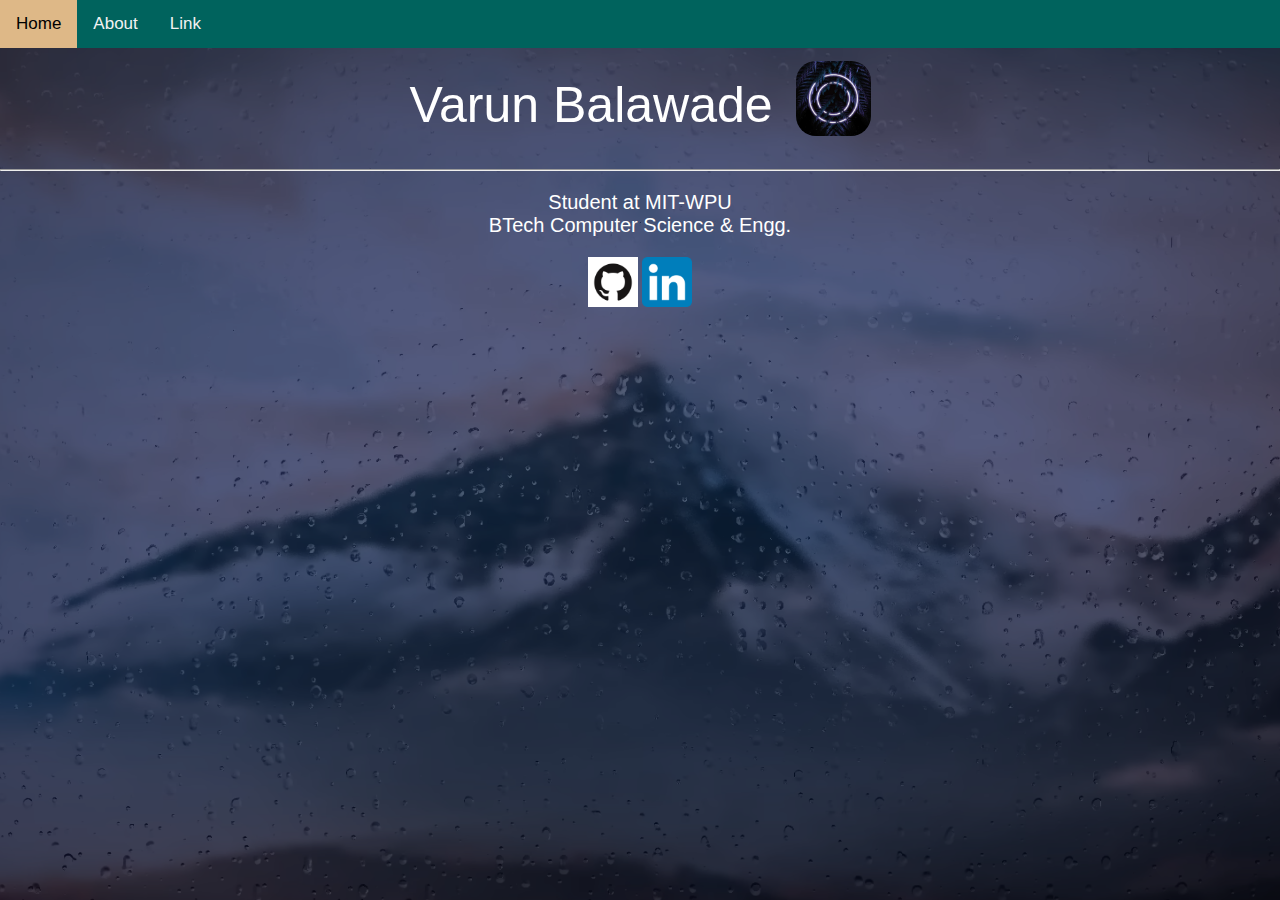
<file: src/index.html>
<!DOCTYPE html>
<html lang="en">
<head>
    <meta charset="UTF-8">
    <meta name="viewport" content="width=device-width, initial-scale=1.0">
    <title>Home - Varun</title>
    <link rel="stylesheet" href="../css/index.css">
</head>

<body>

<div class="background">

    <div class="topnav">
        <a href="#home">Home</a>
        <a href="#about">About</a>
        <a href="#linkExample">Link</a>
    </div>
    
    
    <div class="banner">
        <table align="center">
            <tr>
                <td style="padding-right: 20px;">
                    Varun Balawade
                </td>
                <td>
                    <img src="../img/profilePic.png" alt="Profile Pic" height="75px" width="75px" style="border-radius: 20px;">
                </td>
            </tr>
        </table>
    </div>
    
    <hr>
    <p class="center-text" align="center" style="font-size: 20px; padding-left: 20%; padding-right: 20%;" >
        Student at MIT-WPU <br>
        BTech Computer Science & Engg.
    </p>
    
    <p align="center">
        <a href="https://github.com/varunbw"><img src="../img/githubIcon.png" alt="" height="50px" width="50px"></a>
        <a href="https://www.linkedin.com/in/varun-balawade-5a0b50301/"><img src="../img/linkedinIcon.png" alt="" height="50px" width="50px"></a>
    </p>


</div>
</body>
</html>
</file>
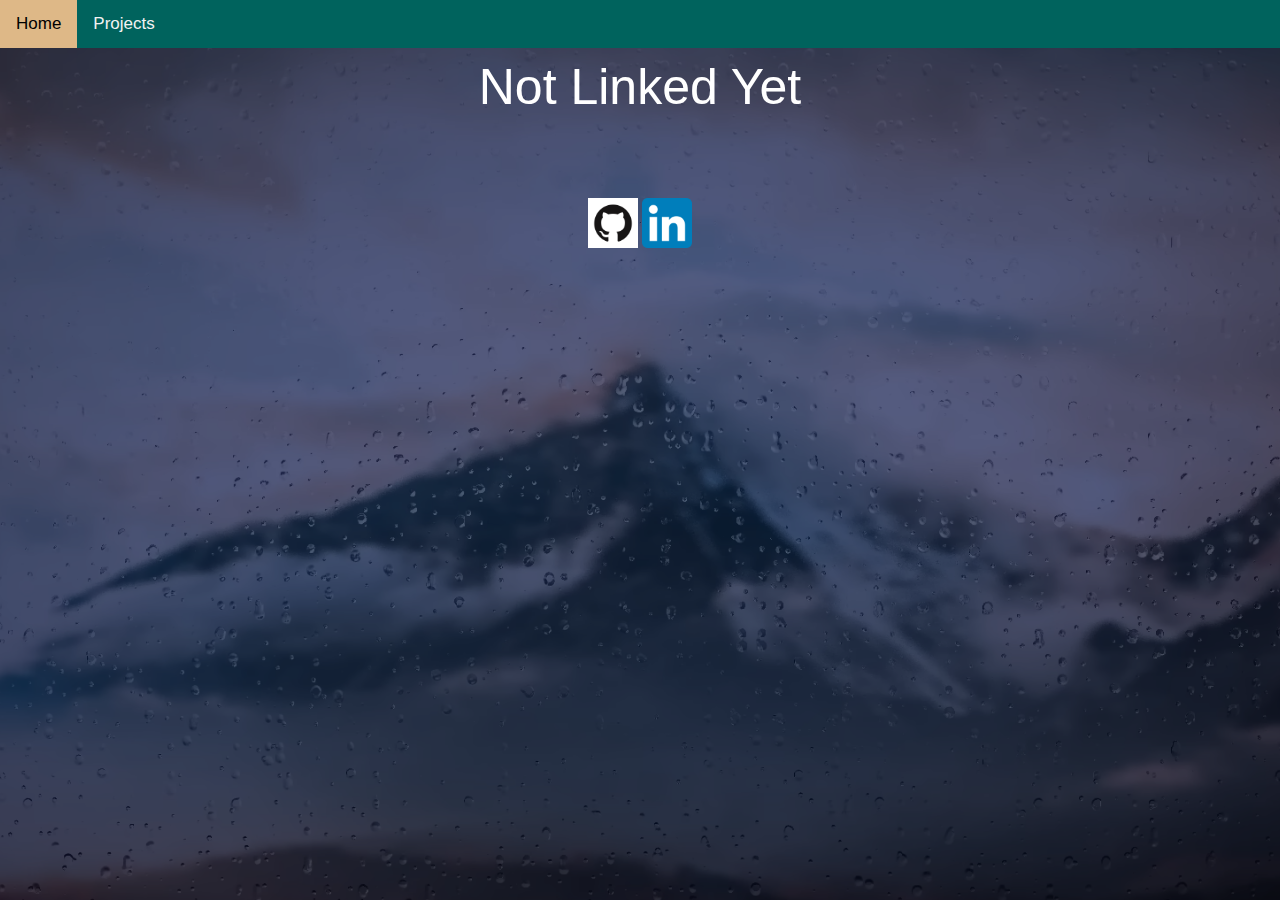
<file: src/notLinked.html>
<!DOCTYPE html>
<html lang="en">
<head>
    <meta charset="UTF-8">
    <meta name="viewport" content="width=device-width, initial-scale=1.0">
    <title>Unlinked</title>
    <link rel="stylesheet" href="../css/index.css">
</head>

<body>

<div class="background">

    <div class="topnav">
        <a href="index.html">Home</a>
        <a href="projects.html">Projects</a>
    </div>
    
    
    <div class="banner">
        Not Linked Yet
    </div>


    <div align="center" >
        <br><br><br><br>
        <a href="https://github.com/varunbw"><img src="../img/githubIcon.png" alt="" height="50px" width="50px"></a>
        <a href="https://www.linkedin.com/in/varun-balawade-5a0b50301/"><img src="../img/linkedinIcon.png" alt="" height="50px" width="50px"></a>
    </div>


</div>
</body>
</html>
</file>
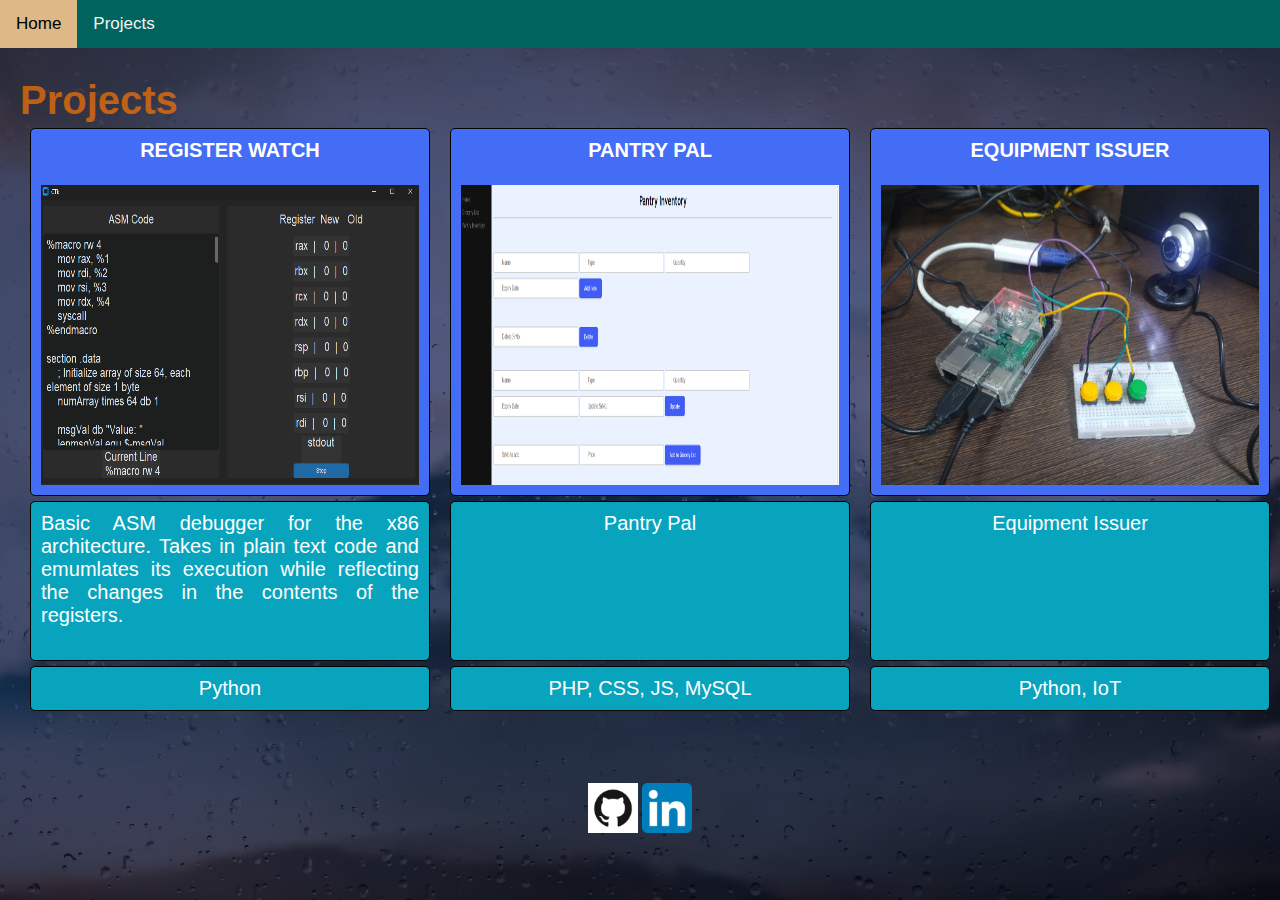
<file: src/projects.html>
<!DOCTYPE html>
<html lang="en">
<head>
    <meta charset="UTF-8">
    <meta name="viewport" content="width=device-width, initial-scale=1.0">
    <title>Unlinked</title>
    <link rel="stylesheet" href="../css/index.css">
</head>

<body>

<div class="background">

    <div class="topnav">
        <a href="index.html">Home</a>
        <a href="projects.html">Projects</a>
    </div>
    
    <div class="left-heading" style="margin-top: 30px;">
        <div style="color: #ff7700b0; font-size: 40px;"><b>Projects</b></div>

        <div class="horizontal-container" style="text-align: center;">
            <div class="horizontal-box box-header">
                <a href="https://github.com/varunbw/register-watch">
                    <b>REGISTER WATCH</b><br><br>
                </a>
                <div class="image-container">
                    <img src="../img/projects/register-watch.png" alt="register watch">
                </div>
            </div>

            <div class="horizontal-box box-header">
                <a href="https://github.com/purva-rana/PantryPal">
                    <b>PANTRY PAL</b><br><br>
                </a>
                <div class="image-container">
                    <img src="../img/projects/pantry-pal.png" alt="register watch">
                </div>
            </div>

            <div class="horizontal-box box-header">
                <a href="https://github.com/varunbw/register-watch">
                    <b>EQUIPMENT ISSUER</b><br><br>
                </a>
                <div class="image-container">
                    <img src="../img/projects/equipment-issuer.png" alt="register watch">
                </div>
            </div>
        </div>
    </div>

    
    <div class="left-heading">
        <div class="horizontal-container" style="text-align: center;">
            <div class="horizontal-box" style="font-size: 20px; text-align: justify;">
                Basic ASM debugger for the x86 architecture.
                Takes in plain text code and emumlates its execution while reflecting the changes
                in the contents of the registers.   
                <br><br>
            </div>
            
            <div class="horizontal-box" style="font-size: 20px;">
                Pantry Pal
            </div>
            
            <div class="horizontal-box" style="font-size: 20px;">
                Equipment Issuer
            </div>
        </div>
    </div>
    
    <div class="left-heading">
        <div class="horizontal-container" style="text-align: center;">
            <div class="horizontal-box" style="font-size: 20px;">Python</div>
            <div class="horizontal-box" style="font-size: 20px;">PHP, CSS, JS, MySQL</div>
            <div class="horizontal-box" style="font-size: 20px;">Python, IoT</div>
        </div>
    </div>

    <div align="center" >
        <br><br><br><br>
        <a href="https://github.com/varunbw"><img src="../img/githubIcon.png" alt="" height="50px" width="50px"></a>
        <a href="https://www.linkedin.com/in/varun-balawade-5a0b50301/"><img src="../img/linkedinIcon.png" alt="" height="50px" width="50px"></a>
    </div>


</div>
</body>
</html>
</file>
<file: css/index.css>
html, body {
    margin: 0;
    padding: 0;
    width: 100%;
    height: 100%;
    font-family: sans-serif;
    color: white;
}

a {
    color: inherit; /* Inherits the text color from its parent element */
    text-decoration: none; /* Removes the underline */
    font-weight: inherit; /* Inherits the font weight from its parent element */
  }
  

.background {
    position: relative;
    width: 100%;
    height: 100vh;
    overflow: hidden;
}

.background::before {
    content: "";
    position: absolute;
    top: 0;
    left: 0;
    right: 0;
    bottom: 0;
    background: url('../img/background.png') no-repeat center center;
    background-size: cover; /* Ensures the image covers the entire background */
    z-index: -2; /* Ensures the background image is behind everything */
}

.background::after {
    content: "";
    position: absolute;
    top: 0;
    left: 0;
    right: 0;
    bottom: 0;
    background-color: rgba(0, 0, 0, 0.5); /* Dark overlay with opacity */
    z-index: -1; /* Ensures the overlay is above the background image but behind the content */
}

.banner {
    margin: auto;
    width: 50%;
    padding: 10px;
    font-size: 50px;
    text-align: center;
}

/* Add a black background color to the top navigation */
.topnav {
    /* background-color: rgb(255, 119, 0, 0.6); */
    background-color: #00635D;
    overflow: hidden;
}
  
/* Style the links inside the navigation bar */
.topnav a {
    float: left;
    color: #f2f2f2;
    text-align: center;
    padding: 14px 16px;
    text-decoration: none;
    font-size: 17px;
}


.topnav a:hover {
    background-color: burlywood;
    color: black;
}

.center-text {
    text-align: center;
    display: flex;
    justify-content: center;
}


.left-heading {
    padding-left: 20px;
}

.left-text {
    padding-left: 40px;
}

.horizontal-container {
    display: flex;
}

.horizontal-box {
    flex: 1;
    
    padding: 10px;
    
    border: 1px solid #000;
    border-radius: 5px;
    
    margin-left: 10px;
    margin-right: 10px;
    margin-top: 5px;
    
    background-color: #08A4BD;

    font-size: 20px;
}


.box-header {
    background-color: #446DF6;
}

.image-container {
    width: 100%; /* Adjust as needed */
    height: 300px; /* Adjust as needed */
    overflow: hidden; /* Optional: hides overflow content */
}

.image-container img {
    width: 100%;
    height: 100%;
    object-fit: fill; /* Can be 'contain', 'cover', 'fill', or 'none' */
}
</file>
